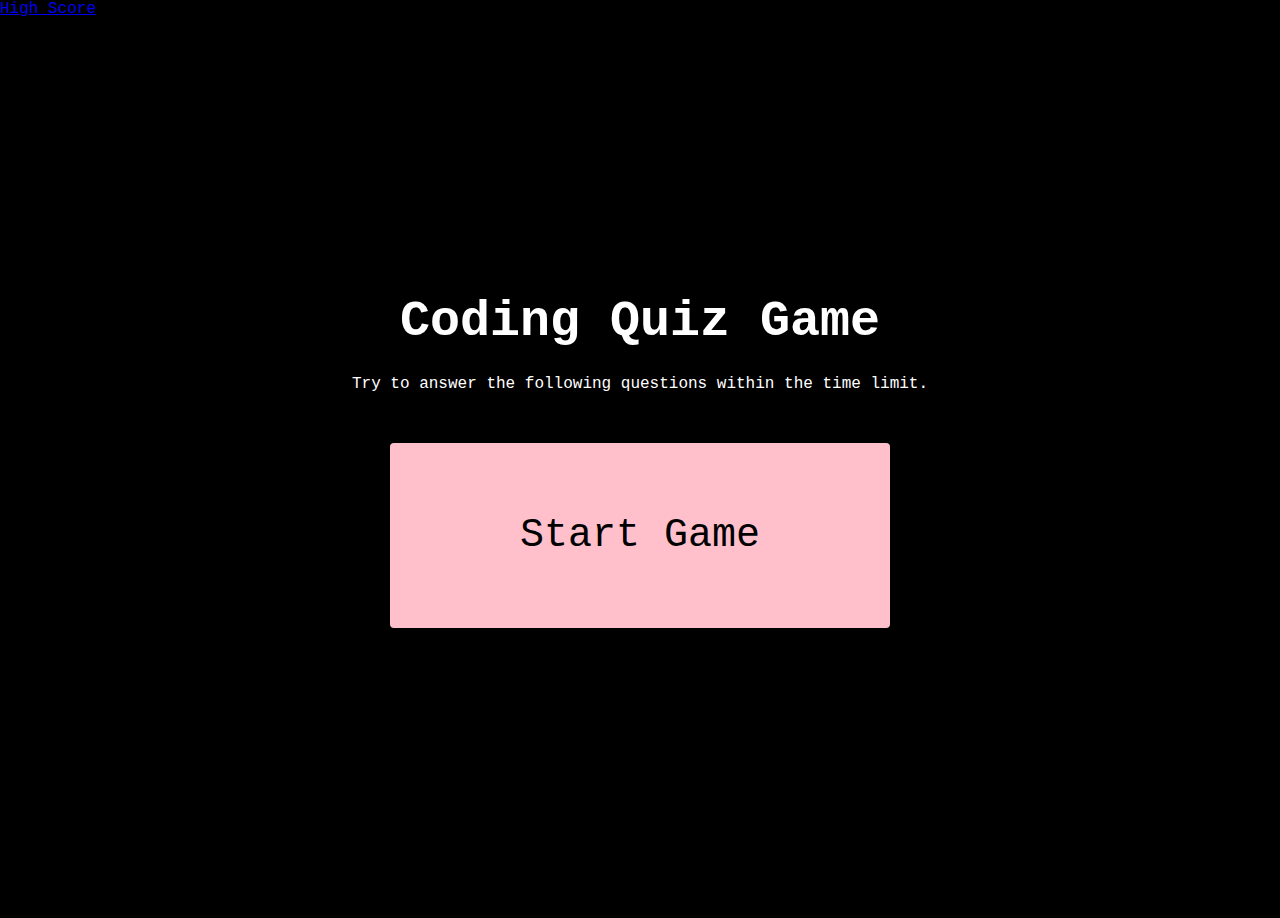
<file: index.html>
<!DOCTYPE html>
<html lang="en">

<head>
    <meta charset="UTF-8">
    <meta http-equiv="X-UA-Compatible" content="IE=edge">
    <meta name="viewport" content="width=device-width, initial-scale=1.0">
    <title>Code Quiz</title>
    <link rel="stylesheet" href="/style.css">
</head>

<body>
    <a href="/highscores.html" class="scorebtn">High Score</a>
    <div class="container">
        <div id="home" class="start high">
            <h1>Coding Quiz Game</h1>
            <p>Try to answer the following questions within the time limit.</p>
            <a href="/game.html" class="btn">Start Game</a>
        </div>
        <script src="script.js"></script>
</body>

</html>
</file>
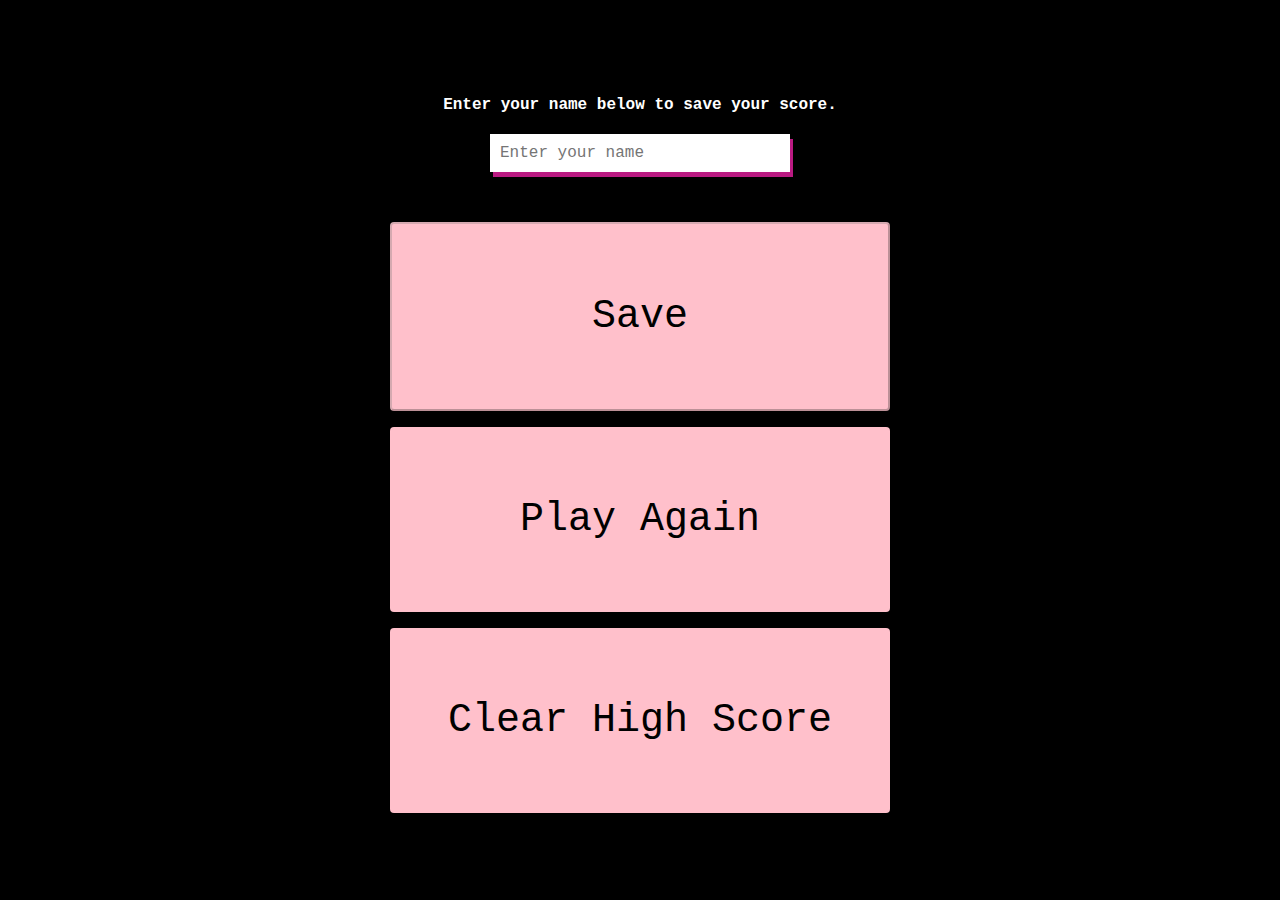
<file: end.html>
<!DOCTYPE html>
<html lang="en">
<head>
    <meta charset="UTF-8">
    <meta http-equiv="X-UA-Compatible" content="IE=edge">
    <meta name="viewport" content="width=device-width, initial-scale=1.0">
    <title>End</title>
    <link rel="stylesheet" href="style.css">
</head>
<body>
    <div class="container">
        <div id="end" class="start high">
            <h1 id="finalScore">0</h1>
            <form action="" class="end-form-container">
                <h2 id="end-text">Enter your name below to save your score.</h2>
                <input type="text" name="name" id="username" placeholder="Enter your name">
                <button class="btn" id="saveScoreBtn" type="submit" onClick="saveHighScore(event)" disabled>Save</button>
            </form>
            <a href="/index.html" class="btn">Play Again</a>
            <a href="/index.html" class="btn">Clear High Score</a>
        </div>
    </div>
    <script src="end.js"></script>
</body>
</html>
</file>
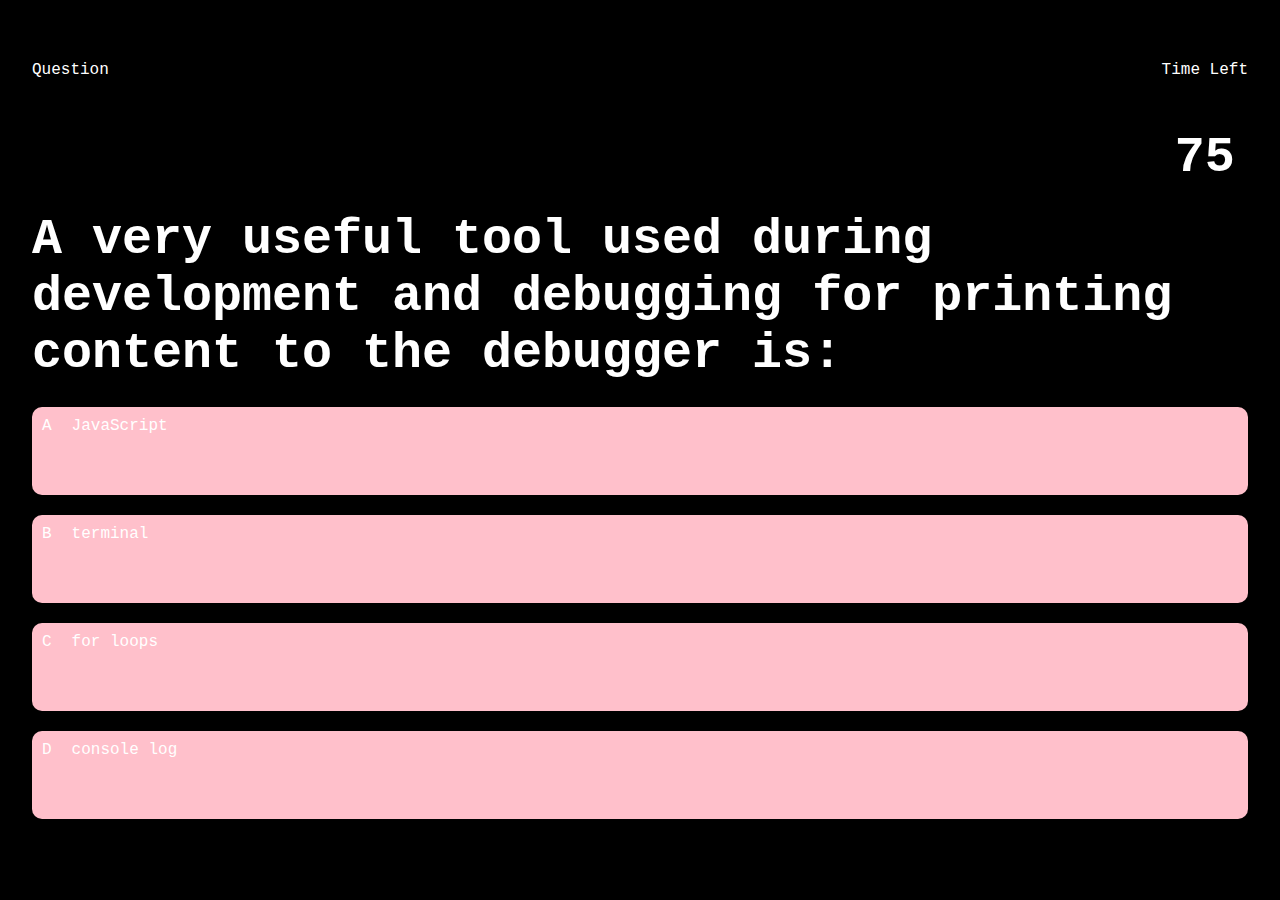
<file: game.html>
<!DOCTYPE html>
<html lang="en">
<head>
    <meta charset="UTF-8">
    <meta http-equiv="X-UA-Compatible" content="IE=edge">
    <meta name="viewport" content="width=device-width, initial-scale=1.0">
    <title>Questions</title>
    <link rel="stylesheet" href="style.css">
    <link rel="stylesheet" href="game.css">
</head>
<body>
    <div class="container">
        <div id="game" class="justify-center flex-column">
            <div id="progress">
                <div class="hud-item">
                        Question
                    </p>
                </div>
                <div class="clock">
                    <p class="hud-prefix">
                        Time Left
                    </p>
                    <h1 class="time" id="score">
                        75
                    </h1>
                </div>
            </div>
            <h1 id="question">What is the answer to this question?</h1>
            <div class="choice-container">
                <p class="choice-prefix">A</p>
                <p class="choice-text" data-number="1">Choice</p>
            </div>
            <div class="choice-container">
                <p class="choice-prefix">B</p>
                <p class="choice-text" data-number="2">Choice 2</p>
            </div>
            <div class="choice-container">
                <p class="choice-prefix">C</p>
                <p class="choice-text" data-number="3">Choice 3</p>
            </div>
            <div class="choice-container">
                <p class="choice-prefix">D</p>
                <p class="choice-text" data-number="4">Choice 4</p>
            </div>
        </div>
    </div>
    <script src="script.js"></script>
</body>
</html>
</file>
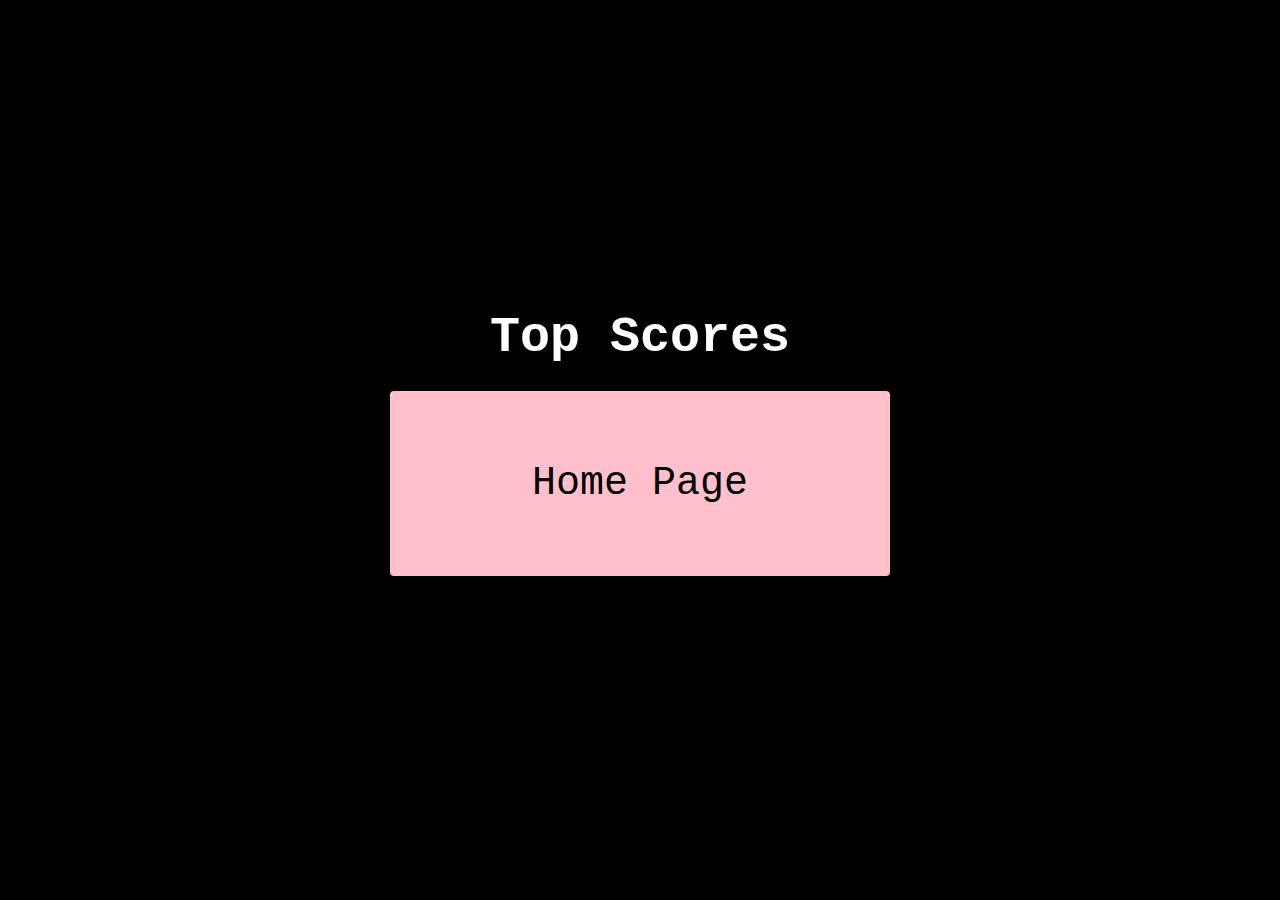
<file: scores.html>
<!DOCTYPE html>
<html lang="en">
<head>
    <meta charset="UTF-8">
    <meta http-equiv="X-UA-Compatible" content="IE=edge">
    <meta name="viewport" content="width=device-width, initial-scale=1.0">
    <title>Scores</title>
    <link rel="stylesheet" href="style.css">
    <link rel="stylesheet" href="scores.css">
</head>
<body>
    <div class="container">
        <div id="highScores" class="start high">
            <h1 id="finalScore">Top Scores</h1>
            <ul id="scoresList"></ul>
            <a href="index.html" class="btn">Home Page</a>
        </div>
    </div>
    <script src="scores.js"></script>
</body>
</html>
</file>
<file: style.css>
:root {
    background-color: black;
}

* {
    box-sizing: border-box;
    margin: 0;
    padding: 0;
    font-size: 16px;
    font-family: 'Courier New', Courier, monospace;
}

p {
    color: white;
    margin-bottom: 50px;
}

h1 {
    font-size: 50px;
    color: white;
    margin-bottom: 25px;
}

h2 {
    font-size: 35px;
    margin-bottom: 20px;
}

.container {
    width: 100vw;
    height: 100vh;
    display: flex;
    justify-content: center;
    align-items: center;
    max-width: 80rem;
    margin: 0 auto;
    padding: 2rem;
}

.start {
    display: flex;
    flex-direction: column;
}

.high {
    justify-content: center;
    align-items: center;
}

.justify-center {
    justify-content: center;
}

.text-center {
    text-align: center;
}

.hidden {
    display: none;
}

.btn {
    font-size: 40px;
    padding: 70px 0;
    width: 500px;
    text-align: center;
    margin-bottom: 1rem;
    text-decoration: none;
    color: black;
    background: pink;
    border-radius: 4px;
}

.btn:hover {
    cursor: pointer;
    box-shadow: 3px 5px #ba1a82;
    transform: scale(1.05); 
}

.btn[disable]:hover {
    cursor: not-allowed;
    box-shadow: none;
    transform: none;
}

/* End page */

.end-form-container {
    width: 100%;
    display: flex;
    flex-direction: column;
    align-items: center;
    max-width: 500px;
}

input {
    margin-bottom: 50px;
    width: 300px;
    padding: 10px;
    font-size: 16px;
    border: none;
    box-shadow: 3px 5px #ba1a82;
}

#end-text {
    font-size: 16px;
    color: white;
    text-align: center;
}
</file>
<file: game.css>
body {
    color: white;
}

.choice-container {
    display: flex;
    margin-bottom: 20px;
    width: 100%;
    border-radius: 10px;
    background-color: pink;
    font-size: 16px;
    min-width: 10px;
}

.choice-container:hover {
    cursor: pointer;
    box-shadow: 3px 5px #ba1a82;
    transform: scale(1.05);
    transform: transform 100ms; 
}

.choice-prefix {
    padding: 10px 10px;
    color: white
}

.choice-text {
    padding: 10px;
    width: 100%;
}

.correct {
    background: green;
}

.incorrect {
    background: red;
}

#progress {
    display: flex;
    justify-content: space-between;
}

.clock {
    text-align: center;
    font-size: 20px;
}
</file>
<file: scores.css>
body {
    color: white;
}

#highScore {
    list-style: none;
    margin-bottom: 16px;
}

.high-score {
    font-size: 16px;
    margin-bottom: 16px;
}
</file>
